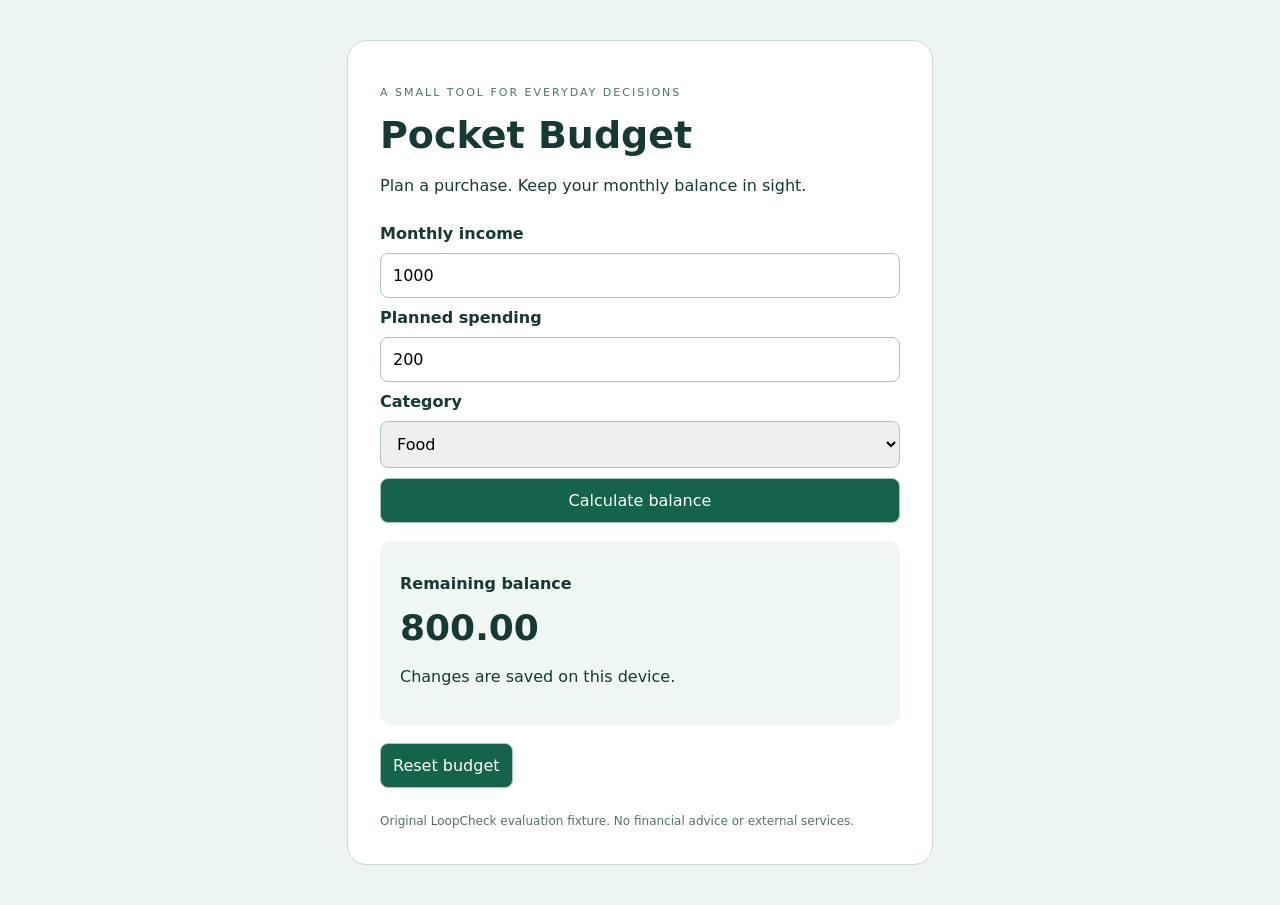
<file: examples/budget/index.html>
<!doctype html><html lang="en"><meta charset="utf-8"><meta name="viewport" content="width=device-width,initial-scale=1">
<title>Pocket Budget</title><link rel="stylesheet" href="style.css">
<main><p class="eyebrow">A SMALL TOOL FOR EVERYDAY DECISIONS</p><h1>Pocket Budget</h1><p>Plan a purchase. Keep your monthly balance in sight.</p>
<form id="budget"><label for="income">Monthly income</label><input id="income" type="number" value="1000" step="any">
<label for="expense">Planned spending</label><input id="expense" type="number" value="200" step="any">
<label for="category">Category</label><select id="category"><option value="food">Food</option><option value="travel">Travel</option></select>
<button type="submit">Calculate balance</button></form><p role="alert" id="error"></p>
<section aria-label="Summary"><h2>Remaining balance</h2><output aria-label="Remaining balance" id="balance">800.00</output><p id="saved">Changes are saved on this device.</p></section>
<button type="button" id="reset">Reset budget</button><footer>Original LoopCheck evaluation fixture. No financial advice or external services.</footer></main>
<script src="app.js"></script></html>
</file>
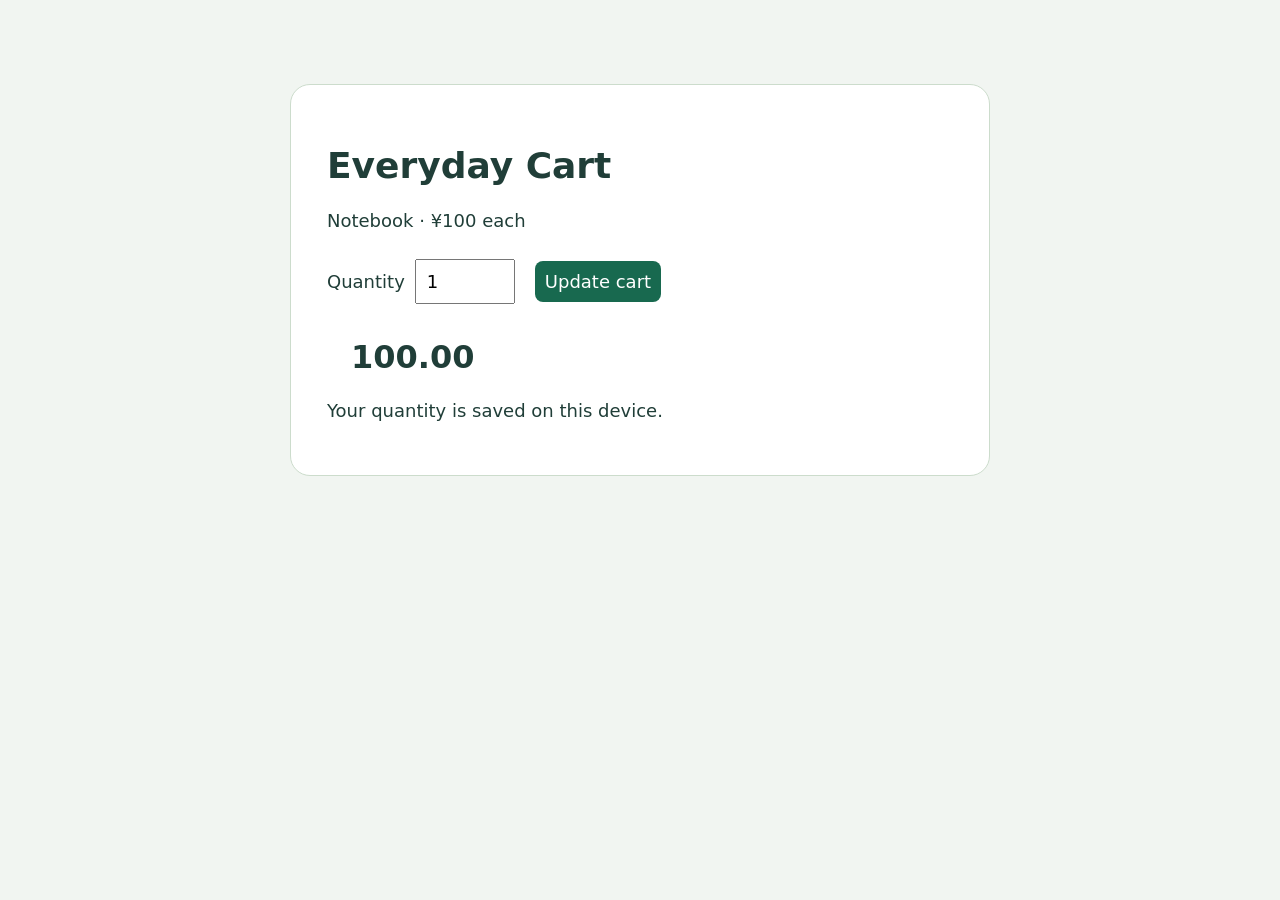
<file: examples/cart/index.html>
<!doctype html><html lang="en"><meta charset="utf-8"><meta name="viewport" content="width=device-width,initial-scale=1"><title>Everyday Cart</title>
<style>body{font:18px system-ui;background:#f1f5f1;color:#203e38;max-width:700px;margin:60px auto;padding:24px}main{background:white;border:1px solid #ccdccc;border-radius:20px;padding:36px}input,button{font:inherit;padding:10px;margin:10px}output{font-size:32px;font-weight:bold;display:block;margin:24px}button{background:#18694f;color:white;border:0;border-radius:8px}</style>
<main><h1>Everyday Cart</h1><p>Notebook · ¥100 each</p><label for="quantity">Quantity</label><input id="quantity" type="number" min="1" max="20" value="1"><button id="update">Update cart</button><p id="error" role="alert"></p><output aria-label="Cart total" id="total">100.00</output><p>Your quantity is saved on this device.</p></main><script src="app.js"></script></html>
</file>
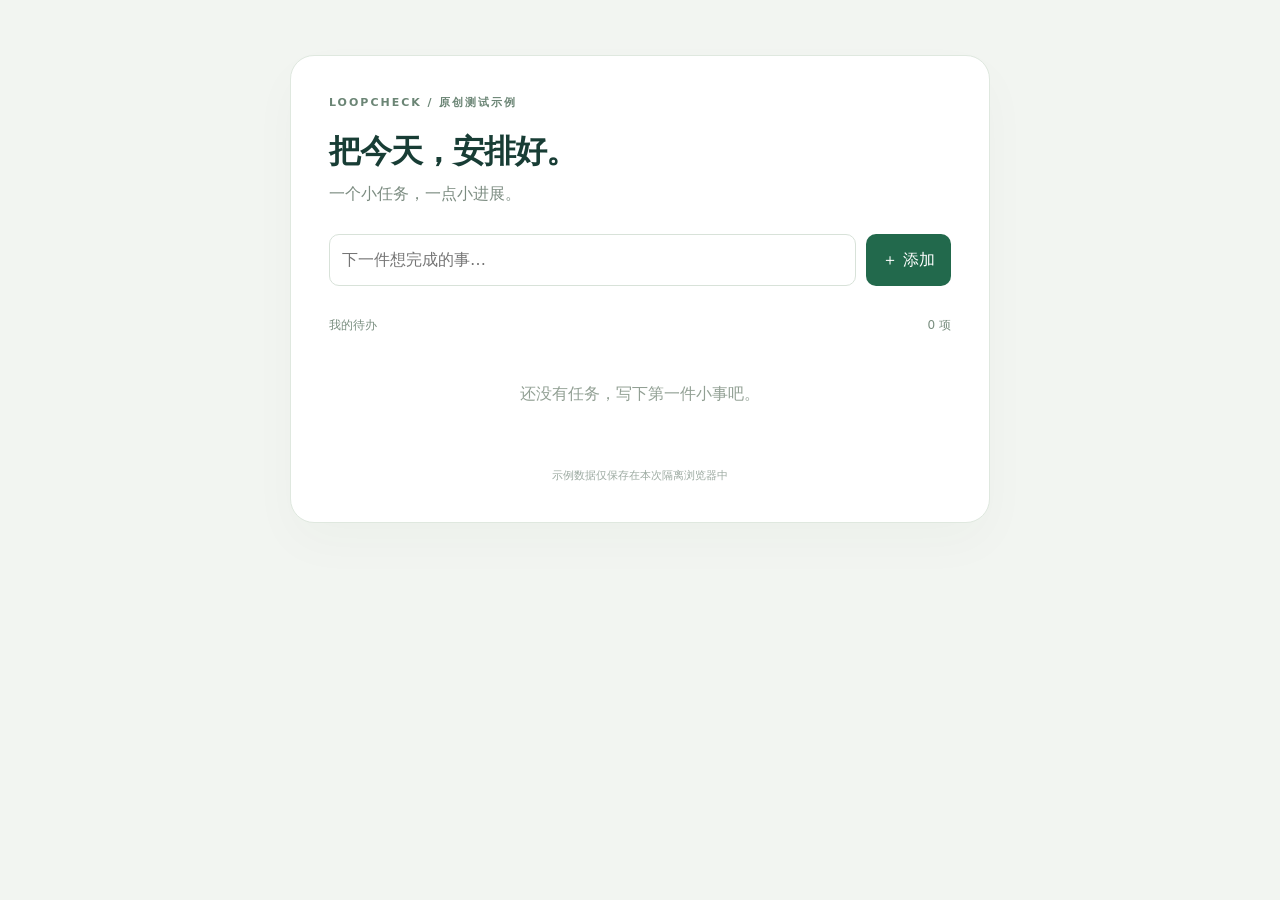
<file: examples/tasks/index.html>
<!doctype html><html lang="zh-CN"><head><meta charset="utf-8"><meta name="viewport" content="width=device-width,initial-scale=1"><title>小日常 · 任务清单</title><link rel="stylesheet" href="./style.css"></head><body>
<main><div class="eyebrow">LOOPCHECK / 原创测试示例</div><h1>把今天，安排好。</h1><p class="subtitle">一个小任务，一点小进展。</p>
<form id="task-form"><label class="sr-only" for="task-input">新任务</label><input id="task-input" data-testid="new-task" placeholder="下一件想完成的事…" maxlength="160" autocomplete="off"><button data-testid="add-task" type="submit">＋ 添加</button></form>
<div class="list-head"><span>我的待办</span><span id="task-count" data-testid="task-count">0 项</span></div>
<ul id="task-list" data-testid="task-list"></ul><p id="empty">还没有任务，写下第一件小事吧。</p><footer>示例数据仅保存在本次隔离浏览器中</footer></main><script src="./app.js"></script></body></html>
</file>
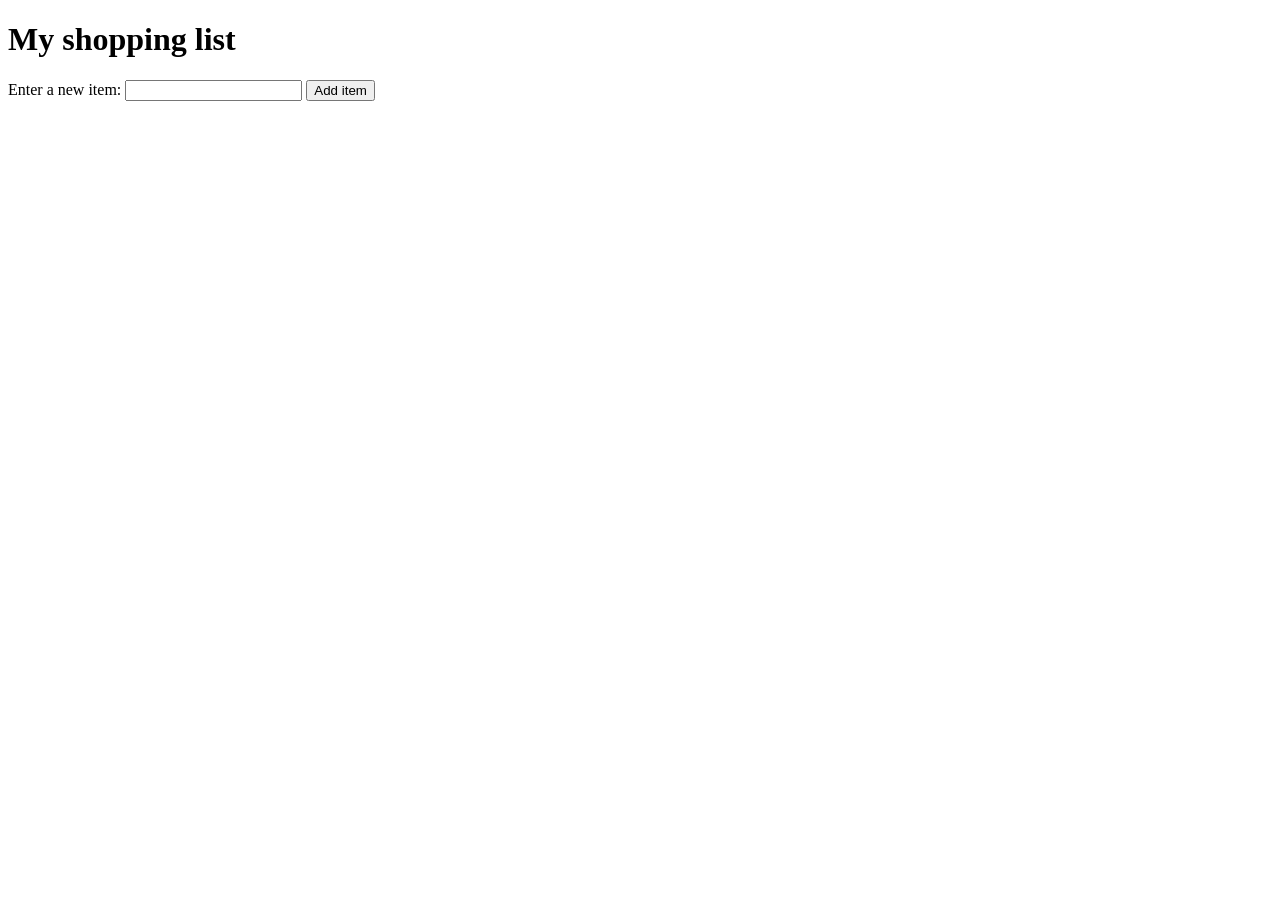
<file: examples/public/shopping/index.html>
<!DOCTYPE html>
<html lang="en-US">
  <head>
    <meta charset="utf-8">
    <meta name="viewport" content="width=device-width, initial-scale=1.0">
    <title>Shopping list example</title>
    <style>
      li {
        margin-bottom: 10px;
      }

      li button {
        font-size: 12px;
        margin-left: 20px;
        color: #666;
      }
    </style>
  </head>
  <body>

    <h1>My shopping list</h1>

    <form>
      <label for="item">Enter a new item:</label>
      <input type="text" name="item" id="item">
      <button>Add item</button>
    </form>

    <ul>

    </ul>

    <script>
      const list = document.querySelector('ul');
      const input = document.querySelector('input');
      const button = document.querySelector('button');

      button.addEventListener('click', (event) => {
        event.preventDefault();

        const myItem = input.value;
        input.value = '';

        const listItem = document.createElement('li');
        const listText = document.createElement('span');
        const listBtn = document.createElement('button');

        listItem.appendChild(listText);
        listText.textContent = myItem;
        listItem.appendChild(listBtn);
        listBtn.textContent = 'Delete';
        list.appendChild(listItem);

        listBtn.addEventListener('click', () => {
          list.removeChild(listItem);
        });

        input.focus();
      });
    </script>
  </body>
</html>
</file>
<file: examples/budget/style.css>
:root{font-family:system-ui,sans-serif;color:#153934;background:#edf5f1}body{margin:0;padding:40px 20px}main{max-width:520px;margin:auto;background:white;border:1px solid #c7dcd2;border-radius:20px;padding:32px}h1{font-size:38px;margin:8px 0}p,footer{line-height:1.6}.eyebrow{font-size:11px;letter-spacing:2px;color:#4a7769}form{display:grid;gap:10px;margin-top:26px}input,select,button{font:inherit;padding:12px;border-radius:8px;border:1px solid #aac6b9}button{background:#14634c;color:white;cursor:pointer}label{font-weight:600}section{background:#eff7f3;padding:20px;border-radius:12px;margin:18px 0}h2{font-size:16px}output{font-size:36px;font-weight:700}[role=alert]{color:#a21d35}footer{font-size:12px;color:#527366;margin-top:24px}
</file>
<file: examples/tasks/style.css>
*{box-sizing:border-box}body{margin:0;background:#f2f5f1;color:#183d35;font:16px/1.6 system-ui,"Microsoft YaHei",sans-serif}main{max-width:700px;margin:55px auto;background:#fff;border:1px solid #dfe8df;border-radius:24px;padding:38px;box-shadow:0 20px 50px #183d3507}.eyebrow{font-size:11px;font-weight:700;color:#6b8575;letter-spacing:2px}h1{font-size:32px;letter-spacing:-1px;margin:14px 0 4px}.subtitle{color:#7c8c81;margin:0 0 28px}form{display:flex;gap:10px}input{min-width:0;flex:1;border:1px solid #d8e2d9;border-radius:10px;padding:12px;font:inherit}button{font:inherit;cursor:pointer;border:0;border-radius:10px;padding:10px 16px;background:#22694c;color:white}.list-head{display:flex;justify-content:space-between;font-size:12px;color:#7a8f80;margin:30px 0 12px}ul{padding:0;list-style:none}li{display:flex;gap:12px;align-items:center;padding:15px 0;border-bottom:1px solid #eef1ee}li input{flex:0 0 18px;width:18px;height:18px;padding:0;margin:0;accent-color:#22694c}li span{flex:1}li[data-completed=true] span{text-decoration:line-through;color:#94a295}li button{background:#f7eeee;color:#99584a;font-size:12px;padding:5px 10px}#empty{text-align:center;color:#92a094;padding:30px 0}footer{margin-top:30px;font-size:11px;color:#9caaa1;text-align:center}.sr-only{position:absolute;width:1px;height:1px;overflow:hidden;clip:rect(0,0,0,0)}
</file>
